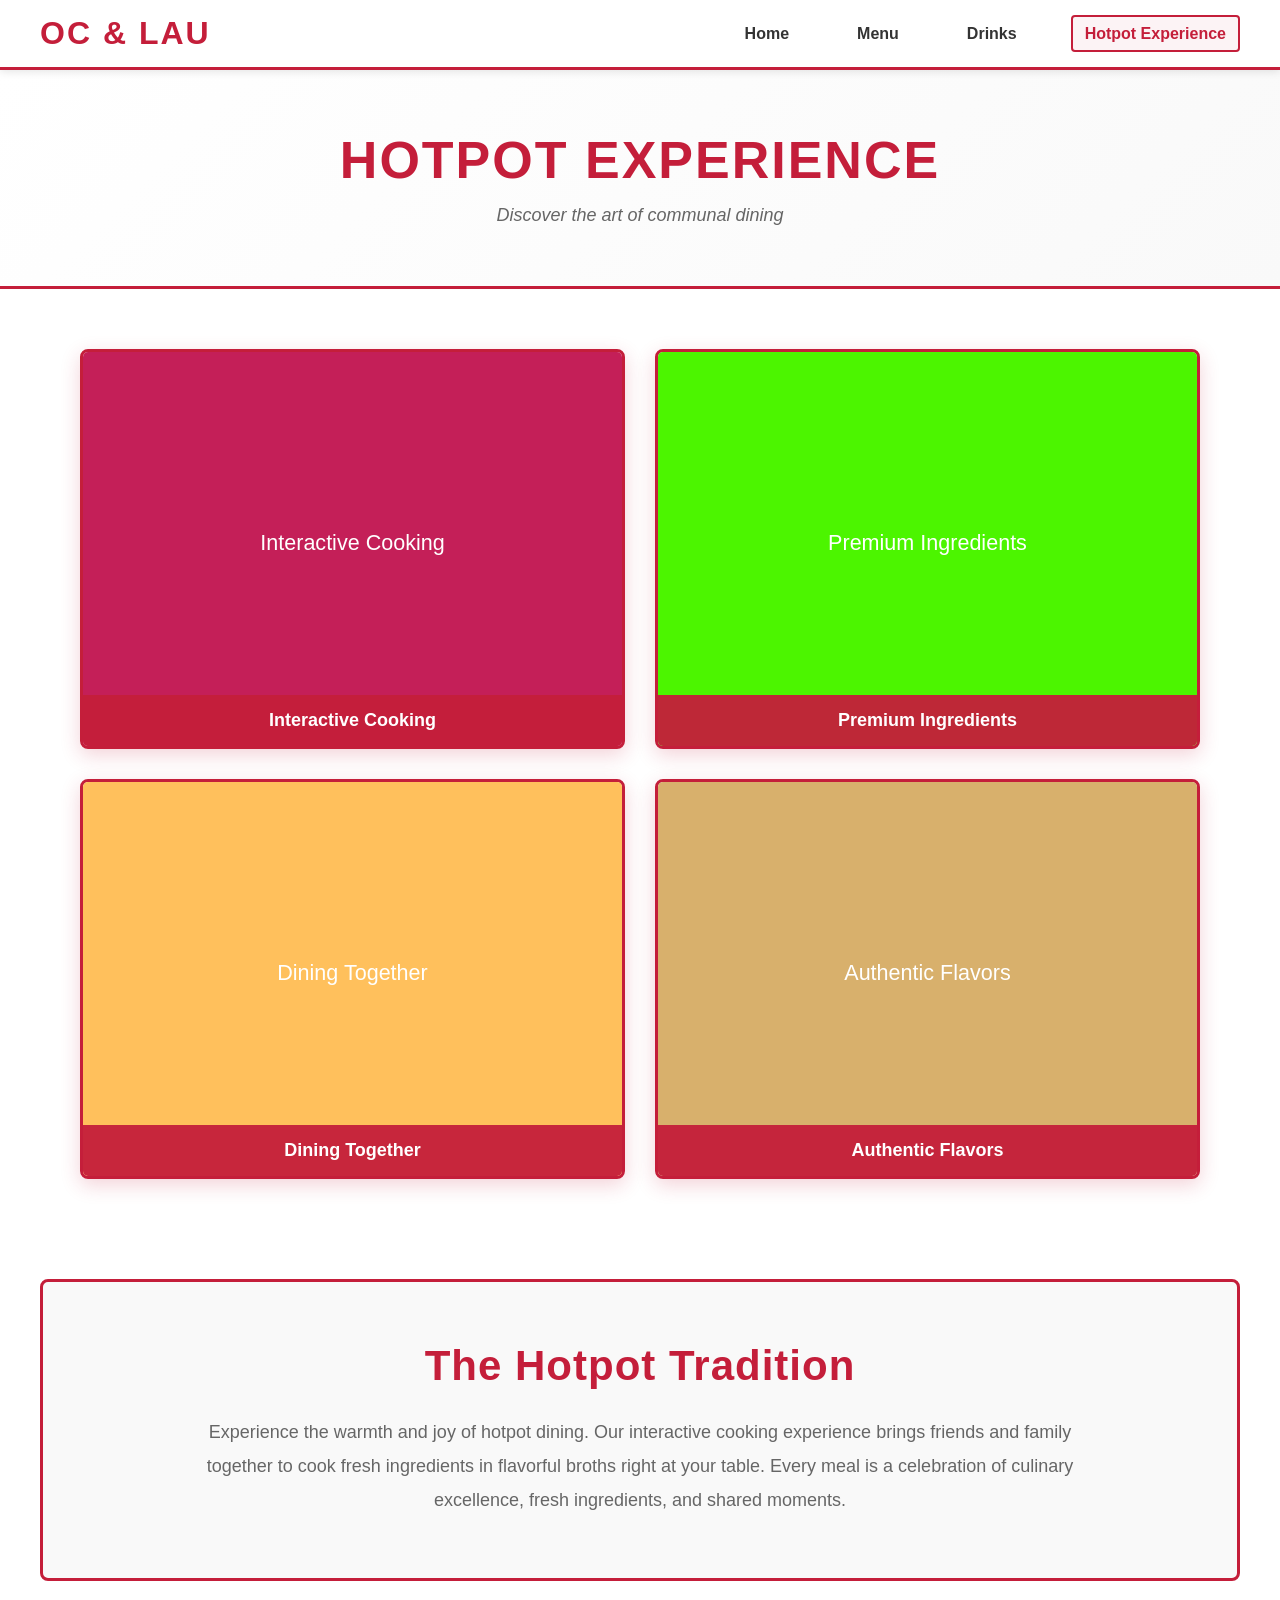
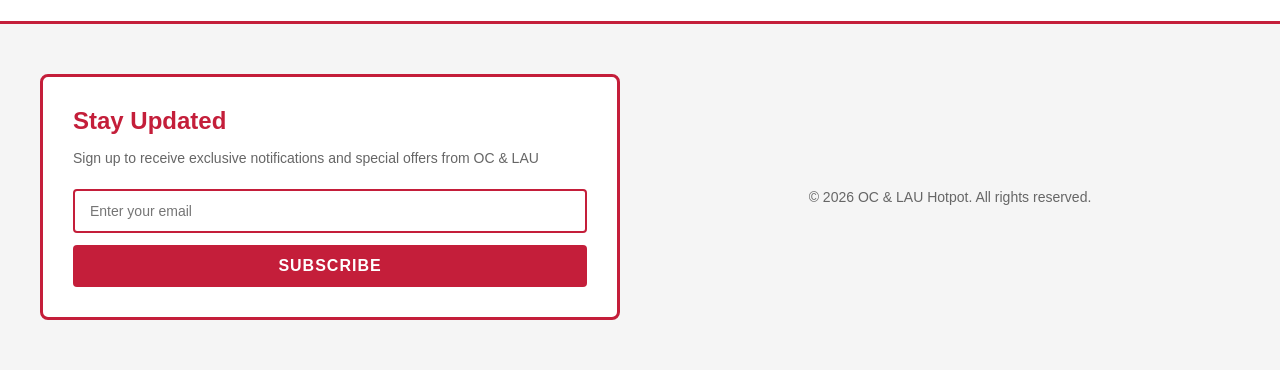
<file: hotpot.html>
<!DOCTYPE html>
<html lang="en">
<head>
    <meta charset="UTF-8">
    <meta name="viewport" content="width=device-width, initial-scale=1.0">
    <title>Hotpot Experience - OC & LAU</title>
    <link rel="stylesheet" href="style.css">
</head>
<body>
    <!-- Navigation -->
    <nav class="navbar">
        <div class="nav-container">
            <div class="logo">OC & LAU</div>
            <ul class="nav-links">
                <li><a href="index.html">Home</a></li>
                <li><a href="menu.html">Menu</a></li>
                <li><a href="drinks.html">Drinks</a></li>
                <li><a href="hotpot.html" class="active">Hotpot Experience</a></li>
            </ul>
        </div>
    </nav>

    <!-- Page Title -->
    <section class="page-title">
        <h1>Hotpot Experience</h1>
        <p>Discover the art of communal dining</p>
    </section>

    <!-- Experience Gallery -->
    <section class="experience-gallery">
        <div class="experience-item">
            <img src="[data-uri]" alt="Cooking Experience">
            <h3>Interactive Cooking</h3>
        </div>
        <div class="experience-item">
            <img src="[data-uri]" alt="Premium Ingredients">
            <h3>Premium Ingredients</h3>
        </div>
        <div class="experience-item">
            <img src="[data-uri]" alt="Dining Together">
            <h3>Dining Together</h3>
        </div>
        <div class="experience-item">
            <img src="[data-uri]" alt="Authentic Flavors">
            <h3>Authentic Flavors</h3>
        </div>
    </section>

    <!-- Description Section -->
    <section class="experience-description">
        <h2>The Hotpot Tradition</h2>
        <p>
            Experience the warmth and joy of hotpot dining. Our interactive cooking experience brings friends and family together 
            to cook fresh ingredients in flavorful broths right at your table. Every meal is a celebration of culinary excellence, 
            fresh ingredients, and shared moments.
        </p>
    </section>

    <!-- Footer & Newsletter -->
    <footer>
        <div class="footer-content">
            <div class="newsletter">
                <h3>Stay Updated</h3>
                <p>Sign up to receive exclusive notifications and special offers from OC & LAU</p>
                <form class="newsletter-form">
                    <input type="email" placeholder="Enter your email" required>
                    <button type="submit">Subscribe</button>
                </form>
            </div>
            <div class="footer-info">
                <p>&copy; 2026 OC & LAU Hotpot. All rights reserved.</p>
            </div>
        </div>
    </footer>
</body>
</html>
</file>
<file: style.css>
/* ====== GENERAL STYLES ====== */
* {
    margin: 0;
    padding: 0;
    box-sizing: border-box;
}

html, body {
    height: 100%;
    font-family: 'Poppins', 'Segoe UI', Tahoma, Geneva, Verdana, sans-serif;
    color: #333;
    background-color: #ffffff;
}

body {
    display: flex;
    flex-direction: column;
}

/* ====== NAVIGATION ====== */
.navbar {
    background-color: #fff;
    border-bottom: 3px solid #c41e3a;
    padding: 0;
    box-shadow: 0 2px 8px rgba(0, 0, 0, 0.1);
    position: sticky;
    top: 0;
    z-index: 1000;
}

.nav-container {
    display: flex;
    justify-content: space-between;
    align-items: center;
    max-width: 1400px;
    margin: 0 auto;
    padding: 15px 40px;
}

.logo {
    font-size: 32px;
    font-weight: 700;
    color: #c41e3a;
    letter-spacing: 2px;
    text-transform: uppercase;
}

.nav-links {
    display: flex;
    list-style: none;
    gap: 40px;
}

.nav-links a {
    text-decoration: none;
    color: #333;
    font-weight: 600;
    font-size: 16px;
    position: relative;
    padding: 8px 12px;
    transition: all 0.3s ease;
    border: 2px solid transparent;
    border-radius: 4px;
}

.nav-links a:hover,
.nav-links a.active {
    color: #c41e3a;
    border: 2px solid #c41e3a;
    background-color: rgba(196, 30, 58, 0.05);
}

/* ====== HERO SECTION (HOME PAGE) ====== */
.hero {
    flex: 1;
    display: flex;
    align-items: center;
    justify-content: center;
    padding: 40px 20px;
    min-height: 600px;
}

.carousel-container {
    position: relative;
    width: 100%;
    max-width: 1000px;
    margin: 0 auto;
    border: 4px solid #c41e3a;
    border-radius: 8px;
    overflow: hidden;
    box-shadow: 0 8px 24px rgba(196, 30, 58, 0.2);
}

.carousel {
    position: relative;
    width: 100%;
    padding-bottom: 56.25%;
}

.carousel-slide {
    position: absolute;
    width: 100%;
    height: 100%;
    top: 0;
    left: 0;
    opacity: 0;
    transition: opacity 1s ease-in-out;
}

.carousel-slide img {
    width: 100%;
    height: 100%;
    object-fit: cover;
}

/* Carousel Placeholder Images */
.carousel-placeholder {
    width: 100%;
    height: 100%;
    display: flex;
    align-items: center;
    justify-content: center;
    font-size: 28px;
    font-weight: 700;
    color: white;
    text-align: center;
    background: linear-gradient(135deg, #c41e3a, #8B0000);
}

.carousel-slide.fade {
    opacity: 1;
    z-index: 10;
}

.carousel-caption {
    position: absolute;
    bottom: 20px;
    left: 20px;
    background-color: rgba(196, 30, 58, 0.9);
    color: white;
    padding: 12px 24px;
    font-size: 20px;
    font-weight: 600;
    border-radius: 4px;
    z-index: 20;
}

.prev, .next {
    cursor: pointer;
    position: absolute;
    top: 50%;
    width: auto;
    padding: 16px;
    margin-top: -22px;
    color: white;
    background-color: rgba(0, 0, 0, 0.5);
    border: 2px solid white;
    font-weight: bold;
    font-size: 18px;
    transition: all 0.3s ease;
    border-radius: 3px;
    user-select: none;
    z-index: 30;
}

.prev:hover, .next:hover {
    background-color: rgba(0, 0, 0, 0.8);
    transform: scale(1.1);
}

.prev {
    left: 10px;
}

.next {
    right: 10px;
}

/* ====== WELCOME SECTION ====== */
.welcome {
    text-align: center;
    padding: 60px 40px;
    background-color: #fff;
    border: 3px solid #c41e3a;
    margin: 40px;
    border-radius: 8px;
    box-shadow: 0 4px 16px rgba(196, 30, 58, 0.1);
}

.welcome h2 {
    font-size: 48px;
    color: #c41e3a;
    margin-bottom: 20px;
    font-weight: 700;
    letter-spacing: 1px;
}

.welcome p {
    font-size: 18px;
    color: #666;
    line-height: 1.8;
    max-width: 800px;
    margin: 0 auto;
}

/* ====== PAGE TITLE ====== */
.page-title {
    text-align: center;
    padding: 60px 40px;
    background: linear-gradient(135deg, #fff 0%, #f9f9f9 100%);
    border-bottom: 3px solid #c41e3a;
}

.page-title h1 {
    font-size: 52px;
    color: #c41e3a;
    margin-bottom: 15px;
    font-weight: 700;
    letter-spacing: 2px;
    text-transform: uppercase;
}

.page-title p {
    font-size: 18px;
    color: #666;
    font-style: italic;
}

/* ====== GALLERY (MENU PAGE) ====== */
.gallery {
    display: grid;
    grid-template-columns: repeat(auto-fit, minmax(350px, 1fr));
    gap: 30px;
    padding: 50px 40px;
    max-width: 1400px;
    margin: 0 auto;
    width: 100%;
}

.gallery-item {
    position: relative;
    border: 3px solid #c41e3a;
    border-radius: 8px;
    overflow: hidden;
    transition: all 0.3s ease;
    cursor: pointer;
    box-shadow: 0 4px 12px rgba(0, 0, 0, 0.1);
    height: 300px;
}

.gallery-item:hover {
    transform: translateY(-8px);
    box-shadow: 0 12px 28px rgba(196, 30, 58, 0.3);
    border-color: #c41e3a;
}

.gallery-item img {
    width: 100%;
    height: 100%;
    object-fit: cover;
    transition: transform 0.3s ease;
}

.gallery-item:hover img {
    transform: scale(1.08);
}

.gallery-label {
    position: absolute;
    bottom: 0;
    left: 0;
    right: 0;
    background-color: rgba(196, 30, 58, 0.95);
    color: white;
    padding: 15px;
    font-weight: 600;
    font-size: 16px;
    text-align: center;
    transform: translateY(100%);
    transition: transform 0.3s ease;
}

.gallery-item:hover .gallery-label {
    transform: translateY(0);
}

/* Gallery Placeholder Images */
.gallery-placeholder {
    width: 100%;
    height: 100%;
    display: flex;
    align-items: center;
    justify-content: center;
    font-size: 18px;
    font-weight: 600;
    color: white;
    text-align: center;
    background: linear-gradient(135deg, #c41e3a, #8B0000);
    transition: transform 0.3s ease;
}

.gallery-item:hover .gallery-placeholder {
    transform: scale(1.08);
}

/* ====== DRINKS SECTION ====== */
.drinks-gallery {
    display: grid;
    grid-template-columns: repeat(auto-fit, minmax(300px, 1fr));
    gap: 40px;
    padding: 60px 40px;
    max-width: 1400px;
    margin: 0 auto;
    width: 100%;
    min-height: 600px;
}

.drink-card {
    position: relative;
    border: 3px solid #c41e3a;
    border-radius: 8px;
    overflow: hidden;
    cursor: pointer;
    transition: all 0.3s ease;
    box-shadow: 0 6px 16px rgba(196, 30, 58, 0.2);
    height: 450px;
}

.drink-card:hover {
    transform: scale(1.05) translateY(-10px);
    box-shadow: 0 16px 40px rgba(196, 30, 58, 0.4);
}

.drink-card img {
    width: 100%;
    height: 80%;
    object-fit: cover;
}

/* Placeholder Images */
.placeholder-image {
    width: 100%;
    height: 80%;
    display: flex;
    align-items: center;
    justify-content: center;
    font-size: 24px;
    font-weight: 600;
    color: white;
    text-align: center;
    border-radius: 4px;
}

.green-tea-placeholder {
    background: linear-gradient(135deg, #4CAF50, #2E7D32);
}

.mango-placeholder {
    background: linear-gradient(135deg, #FF9800, #E65100);
}

.oolong-placeholder {
    background: linear-gradient(135deg, #8D6E63, #5D4037);
}

.lychee-placeholder {
    background: linear-gradient(135deg, #E91E63, #C2185B);
}

.drink-card h3 {
    position: absolute;
    bottom: 0;
    left: 0;
    right: 0;
    background-color: rgba(196, 30, 58, 0.95);
    color: white;
    padding: 15px;
    text-align: center;
    font-size: 18px;
    font-weight: 600;
}

/* ====== MODAL (DRINK POPUP) ====== */
.modal {
    display: none;
    position: fixed;
    z-index: 2000;
    left: 0;
    top: 0;
    width: 100%;
    height: 100%;
    overflow: auto;
    background-color: rgba(0, 0, 0, 0.8);
    flex-direction: column;
    align-items: center;
    justify-content: center;
    animation: fadeIn 0.3s ease;
}

@keyframes fadeIn {
    from { opacity: 0; }
    to { opacity: 1; }
}

.modal-content {
    background-color: white;
    padding: 40px;
    border: 4px solid #c41e3a;
    border-radius: 8px;
    width: 90%;
    max-width: 600px;
    text-align: center;
    animation: slideIn 0.3s ease;
    box-shadow: 0 8px 32px rgba(196, 30, 58, 0.3);
}

@keyframes slideIn {
    from {
        transform: translateY(-50px);
        opacity: 0;
    }
    to {
        transform: translateY(0);
        opacity: 1;
    }
}

.modal-content img {
    width: 100%;
    max-height: 400px;
    object-fit: cover;
    border-radius: 4px;
    margin-bottom: 20px;
    border: 2px solid #c41e3a;
}

.modal-placeholder {
    width: 100%;
    height: 400px;
    display: flex;
    align-items: center;
    justify-content: center;
    font-size: 32px;
    font-weight: 700;
    color: white;
    text-align: center;
    border-radius: 4px;
    margin-bottom: 20px;
    border: 2px solid #c41e3a;
}

.modal-content h2 {
    color: #c41e3a;
    font-size: 28px;
    margin-bottom: 15px;
    font-weight: 700;
}

.modal-content p {
    color: #666;
    font-size: 16px;
    line-height: 1.8;
}

.close {
    color: #666;
    float: right;
    font-size: 32px;
    font-weight: bold;
    cursor: pointer;
    transition: color 0.3s ease;
}

.close:hover {
    color: #c41e3a;
}

/* ====== EXPERIENCE GALLERY ====== */
.experience-gallery {
    display: grid;
    grid-template-columns: repeat(2, 1fr);
    gap: 30px;
    padding: 60px 40px;
    max-width: 1200px;
    margin: 0 auto;
    width: 100%;
}

.experience-item {
    position: relative;
    border: 3px solid #c41e3a;
    border-radius: 8px;
    overflow: hidden;
    height: 400px;
    box-shadow: 0 6px 20px rgba(196, 30, 58, 0.2);
    transition: all 0.3s ease;
}

.experience-item:hover {
    transform: translateY(-8px);
    box-shadow: 0 16px 36px rgba(196, 30, 58, 0.35);
}

.experience-item img {
    width: 100%;
    height: 100%;
    object-fit: cover;
    transition: transform 0.3s ease;
}

.experience-item:hover img {
    transform: scale(1.08);
}

/* Experience Placeholder Images */
.experience-placeholder {
    width: 100%;
    height: 100%;
    display: flex;
    align-items: center;
    justify-content: center;
    font-size: 20px;
    font-weight: 600;
    color: white;
    text-align: center;
    background: linear-gradient(135deg, #c41e3a, #8B0000);
    transition: transform 0.3s ease;
}

.experience-item:hover .experience-placeholder {
    transform: scale(1.08);
}

.experience-item h3 {
    position: absolute;
    bottom: 0;
    left: 0;
    right: 0;
    background-color: rgba(196, 30, 58, 0.95);
    color: white;
    padding: 15px;
    text-align: center;
    font-size: 18px;
    font-weight: 600;
}

/* ====== EXPERIENCE DESCRIPTION ====== */
.experience-description {
    background-color: #f9f9f9;
    padding: 60px 40px;
    margin: 40px;
    border: 3px solid #c41e3a;
    border-radius: 8px;
    text-align: center;
}

.experience-description h2 {
    color: #c41e3a;
    font-size: 42px;
    margin-bottom: 25px;
    font-weight: 700;
    letter-spacing: 1px;
}

.experience-description p {
    color: #666;
    font-size: 18px;
    line-height: 1.9;
    max-width: 900px;
    margin: 0 auto;
}

/* ====== FOOTER & NEWSLETTER ====== */
footer {
    background-color: #f5f5f5;
    border-top: 3px solid #c41e3a;
    margin-top: auto;
}

.footer-content {
    max-width: 1400px;
    margin: 0 auto;
    padding: 50px 40px;
    display: grid;
    grid-template-columns: 1fr 1fr;
    gap: 40px;
    align-items: center;
}

.newsletter {
    border: 3px solid #c41e3a;
    padding: 30px;
    border-radius: 8px;
    background-color: white;
}

.newsletter h3 {
    color: #c41e3a;
    font-size: 24px;
    margin-bottom: 12px;
    font-weight: 700;
}

.newsletter p {
    color: #666;
    font-size: 14px;
    margin-bottom: 20px;
    line-height: 1.6;
}

.newsletter-form {
    display: flex;
    flex-direction: column;
    gap: 12px;
}

.newsletter-form input {
    padding: 12px 15px;
    border: 2px solid #c41e3a;
    border-radius: 4px;
    font-size: 14px;
    font-family: 'Poppins', sans-serif;
    transition: all 0.3s ease;
}

.newsletter-form input:focus {
    outline: none;
    border-color: #c41e3a;
    box-shadow: 0 0 8px rgba(196, 30, 58, 0.3);
    background-color: rgba(196, 30, 58, 0.02);
}

.newsletter-form button {
    padding: 12px 24px;
    background-color: #c41e3a;
    color: white;
    border: none;
    border-radius: 4px;
    font-size: 16px;
    font-weight: 600;
    cursor: pointer;
    transition: all 0.3s ease;
    font-family: 'Poppins', sans-serif;
    text-transform: uppercase;
    letter-spacing: 1px;
}

.newsletter-form button:hover {
    background-color: #a01729;
    transform: translateY(-2px);
    box-shadow: 0 6px 16px rgba(196, 30, 58, 0.3);
}

.newsletter-form button:active {
    transform: translateY(0);
}

.footer-info {
    text-align: center;
}

.footer-info p {
    color: #666;
    font-size: 14px;
}

/* ====== RESPONSIVE DESIGN ====== */
@media (max-width: 768px) {
    .nav-container {
        flex-direction: column;
        gap: 20px;
        padding: 15px 20px;
    }

    .nav-links {
        gap: 20px;
        flex-wrap: wrap;
        justify-content: center;
    }

    .nav-links a {
        font-size: 14px;
    }

    .logo {
        font-size: 24px;
    }

    .page-title h1 {
        font-size: 36px;
    }

    .gallery {
        grid-template-columns: 1fr;
        padding: 30px 20px;
    }

    .drinks-gallery {
        grid-template-columns: 1fr;
        padding: 30px 20px;
    }

    .experience-gallery {
        grid-template-columns: 1fr;
        padding: 30px 20px;
        gap: 20px;
    }

    .experience-item {
        height: 300px;
    }

    .welcome {
        margin: 20px;
        padding: 40px 20px;
    }

    .welcome h2 {
        font-size: 32px;
    }

    .experience-description {
        margin: 20px;
        padding: 40px 20px;
    }

    .footer-content {
        grid-template-columns: 1fr;
        padding: 30px 20px;
        gap: 20px;
    }

    .carousel-caption {
        font-size: 16px;
        padding: 10px 15px;
    }

    .prev, .next {
        padding: 12px;
        font-size: 16px;
    }
}

@media (max-width: 480px) {
    .nav-links {
        gap: 10px;
    }

    .nav-links a {
        font-size: 12px;
        padding: 6px 8px;
    }

    .logo {
        font-size: 18px;
    }

    .page-title h1 {
        font-size: 28px;
    }

    .welcome h2 {
        font-size: 24px;
    }

    .gallery {
        gap: 15px;
    }

    .gallery-item {
        height: 250px;
    }

    .modal-content {
        width: 95%;
        padding: 20px;
    }

    .modal-content h2 {
        font-size: 22px;
    }
}
</file>
